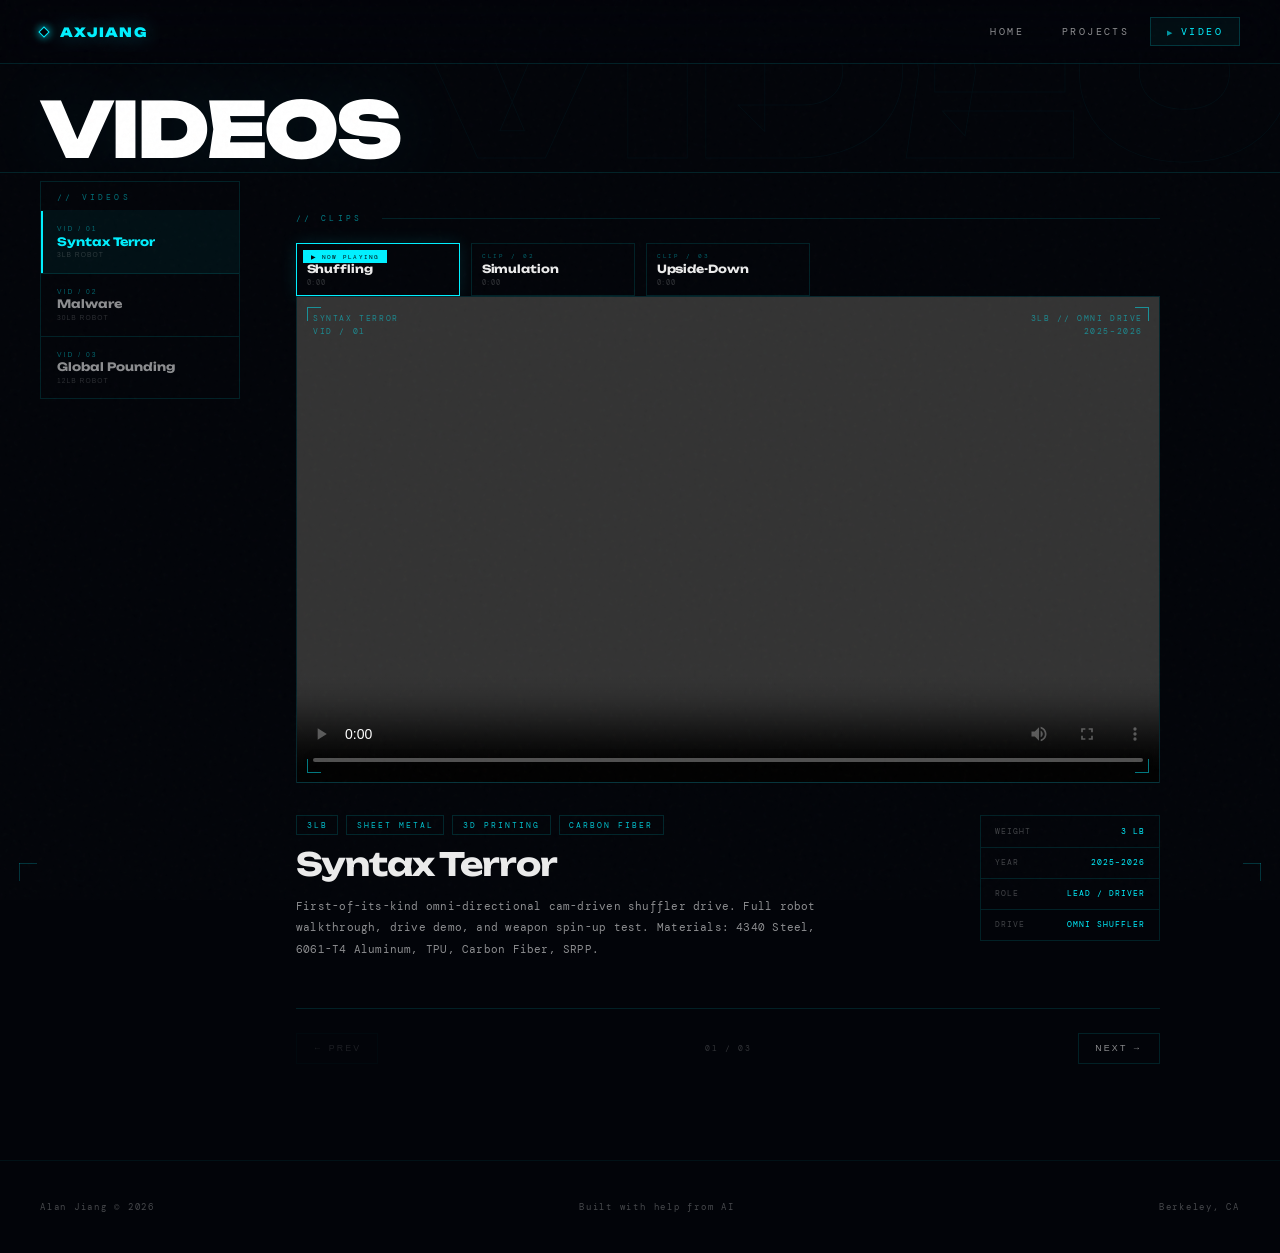
<file: videos.html>
<!DOCTYPE html>
<html lang="en">
<head>
<meta charset="UTF-8">
<meta name="viewport" content="width=device-width, initial-scale=1.0">
<title>AXJIANG — Video</title>
<link rel="preconnect" href="https://fonts.googleapis.com">
<link href="https://fonts.googleapis.com/css2?family=DM+Mono:wght@300;400;500&family=Unbounded:wght@400;700;900&display=swap" rel="stylesheet">
<link rel="stylesheet" href="style.css">
<style>
/* ── Video page extras (built on top of style.css tokens) ──── */

/* ── Page header ── */
.page-header {
  padding: calc(var(--nav-h) + 2rem) 2.5rem 0.5rem;
  border-bottom: 1px solid var(--border);
  position: relative;
  overflow: hidden;
}
.page-header::before {
  content: 'VIDEO';
  position: absolute;
  right: -0.5rem; bottom: -1rem;
  font-family: var(--display);
  font-size: clamp(8rem, 18vw, 15rem);
  font-weight: 900;
  color: transparent;
  -webkit-text-stroke: 1px rgba(0,240,255,0.04);
  pointer-events: none;
  line-height: 1;
  letter-spacing: -0.04em;
}

.page-header-inner {
  max-width: 1200px;
  display: flex;
  align-items: flex-end;
  justify-content: space-between;
  gap: 2rem;
  flex-wrap: wrap;
}

.page-eyebrow {
  font-size: 0.58rem;
  letter-spacing: 0.4em;
  text-transform: uppercase;
  color: var(--wire);
  opacity: 0.7;
  margin-bottom: 1rem;
  display: flex;
  align-items: center;
  gap: 1rem;
}
.page-eyebrow::before {
  content: '';
  display: block;
  width: 40px;
  height: 1px;
  background: var(--wire);
  opacity: 0.5;
}

.page-title {
  font-family: var(--display);
  font-size: clamp(2.5rem, 6vw, 6rem);
  font-weight: 900;
  line-height: 0.88;
  letter-spacing: -0.04em;
  color: #fff;
  text-shadow: 0 0 80px rgba(0,240,255,0.1);
}
.page-title em {
  font-style: normal;
  color: transparent;
  -webkit-text-stroke: 1px rgba(0,240,255,0.5);
}

.page-header-stat {
  text-align: right;
  font-size: 0.58rem;
  letter-spacing: 0.15em;
  color: var(--text);
}
.page-header-stat .stat-val {
  display: block;
  font-family: var(--display);
  font-size: 2rem;
  font-weight: 700;
  color: var(--wire);
  letter-spacing: -0.02em;
  line-height: 1;
  margin-bottom: 0.4rem;
  text-shadow: 0 0 20px rgba(0,240,255,0.4);
}

/* ── Shell: sidebar + panels ── */
.video-shell {
  max-width: 1200px;
  padding: 0.5rem 2.5rem 6rem;
  display: grid;
  grid-template-columns: 200px 1fr;
  gap: 0 3.5rem;
  align-items: start;
}

/* ── Tab sidebar ── */
.tab-sidebar {
  position: sticky;
  top: calc(var(--nav-h) + 1.5rem);
  border: 1px solid var(--border);
  display: flex;
  flex-direction: column;
}

.tab-sidebar-label {
  font-size: 0.5rem;
  letter-spacing: 0.4em;
  text-transform: uppercase;
  color: var(--wire);
  opacity: 0.45;
  padding: 0.65rem 1rem 0.5rem;
  border-bottom: 1px solid var(--border);
}

.tab-btn {
  display: flex;
  align-items: center;
  gap: 0.8rem;
  padding: 0.9rem 1rem;
  background: transparent;
  border: none;
  border-bottom: 1px solid var(--border);
  cursor: pointer;
  text-align: left;
  width: 100%;
  transition: background 0.18s;
  position: relative;
  overflow: hidden;
}
.tab-btn:last-child { border-bottom: none; }
.tab-btn:hover { background: rgba(0,240,255,0.03); }
.tab-btn.active { background: rgba(0,240,255,0.05); }

/* cyan left stripe on active */
.tab-btn::before {
  content: '';
  position: absolute;
  left: 0; top: 0; bottom: 0;
  width: 2px;
  background: var(--wire);
  transform: scaleY(0);
  transition: transform 0.18s;
  transform-origin: bottom;
}
.tab-btn.active::before { transform: scaleY(1); }

.tab-btn-inner { display: flex; flex-direction: column; gap: 0.2rem; min-width: 0; }

.tab-num {
  font-size: 0.42rem;
  letter-spacing: 0.3em;
  text-transform: uppercase;
  color: var(--wire);
  opacity: 0.4;
}
.tab-name {
  font-family: var(--display);
  font-size: 0.72rem;
  font-weight: 700;
  color: var(--text);
  line-height: 1.1;
  transition: color 0.18s;
  white-space: nowrap;
  overflow: hidden;
  text-overflow: ellipsis;
}
.tab-btn.active .tab-name,
.tab-btn:hover .tab-name { color: var(--wire); }

.tab-cat {
  font-size: 0.42rem;
  letter-spacing: 0.15em;
  text-transform: uppercase;
  color: var(--text);
  opacity: 0.3;
}

/* ── Panel ── */
.tab-panels { min-width: 0; }

.tab-panel { display: none; }
.tab-panel.active {
  display: block;
  animation: panelIn 0.4s cubic-bezier(.22,1,.36,1) both;
}
@keyframes panelIn {
  from { opacity: 0; transform: translateY(18px); }
  to   { opacity: 1; transform: none; }
}

/* ── Video player ── */
.video-player-wrap {
  position: relative;
  border: 1px solid var(--border);
  background: var(--bg2);
  margin-bottom: 2rem;
}
.video-ratio {
  position: relative;
  padding-bottom: 56.25%;
  overflow: hidden;
}
.video-ratio video,
.video-ratio iframe {
  position: absolute;
  inset: 0;
  width: 100%;
  height: 100%;
  display: block;
  border: none;
  background: #000;
}

/* HUD overlays */
.vp-hud {
  position: absolute;
  font-size: 0.5rem;
  letter-spacing: 0.2em;
  text-transform: uppercase;
  color: var(--wire);
  opacity: 0.45;
  pointer-events: none;
  line-height: 1.7;
  z-index: 10;
}
.vp-hud.tl { top: 0.9rem; left: 1rem; }
.vp-hud.tr { top: 0.9rem; right: 1rem; text-align: right; }
.vp-corner {
  position: absolute;
  width: 14px; height: 14px;
  pointer-events: none;
  z-index: 10;
}
.vp-corner.tl { top: .6rem; left: .6rem; border-top: 1.5px solid var(--wire); border-left: 1.5px solid var(--wire); opacity:.5; }
.vp-corner.tr { top: .6rem; right: .6rem; border-top: 1.5px solid var(--wire); border-right: 1.5px solid var(--wire); opacity:.5; }
.vp-corner.bl { bottom: .6rem; left: .6rem; border-bottom: 1.5px solid var(--wire); border-left: 1.5px solid var(--wire); opacity:.5; }
.vp-corner.br { bottom: .6rem; right: .6rem; border-bottom: 1.5px solid var(--wire); border-right: 1.5px solid var(--wire); opacity:.5; }

/* scanline */
.vp-scan {
  position: absolute; left: 0; right: 0;
  height: 1px;
  background: var(--wire);
  opacity: 0.07;
  pointer-events: none;
  z-index: 10;
  animation: scanV 6s linear infinite;
}
@keyframes scanV { from { top: 0; } to { top: 100%; } }

/* ── Video meta ── */
.video-meta-row {
  display: flex;
  align-items: flex-start;
  justify-content: space-between;
  gap: 2rem;
  flex-wrap: wrap;
  margin-bottom: 1.8rem;
}
.video-meta-left { flex: 1; min-width: 0; }

/* reuse card-tags / card-tag from style.css */
.video-title {
  font-family: var(--display);
  font-size: clamp(1.5rem, 2.5vw, 2.5rem);
  font-weight: 700;
  letter-spacing: -0.03em;
  line-height: 1.05;
  color: var(--text-hi);
  margin-bottom: 0.9rem;
}
.video-title em {
  font-style: normal;
  color: transparent;
  -webkit-text-stroke: 1px rgba(0,240,255,0.45);
}
.video-desc {
  font-size: 0.68rem;
  line-height: 1.95;
  color: var(--text);
  letter-spacing: 0.02em;
  max-width: 520px;
}

/* meta table — mirrors card-meta style */
.video-meta-table {
  border: 1px solid var(--border);
  flex-shrink: 0;
  min-width: 180px;
}
.vmt-row {
  display: flex;
  justify-content: space-between;
  align-items: center;
  padding: 0.6rem 0.9rem;
  border-bottom: 1px solid var(--border);
  font-size: 0.52rem;
  letter-spacing: 0.12em;
  text-transform: uppercase;
  color: var(--text);
}
.vmt-row:last-child { border-bottom: none; }
.vmt-k { opacity: 0.45; }
.vmt-v { color: var(--wire); }

/* ── Sub-section divider (reuses section-label styling) ── */
.sub-divider {
  display: flex;
  align-items: center;
  gap: 1.2rem;
  margin: 2rem 0 1.2rem;
}
.sub-divider-label {
  font-size: 0.52rem;
  letter-spacing: 0.4em;
  text-transform: uppercase;
  color: var(--wire);
  opacity: 0.5;
  white-space: nowrap;
}
.sub-divider-line {
  flex: 1;
  height: 1px;
  background: var(--border);
}

/* ── Clip grid ── */
.clip-grid {
  display: grid;
  grid-template-columns: repeat(auto-fill, minmax(150px, 1fr));
  gap: 0.7rem;
}
.clip-card {
  border: 1px solid var(--border);
  cursor: pointer;
  transition: border-color 0.18s, background 0.18s;
  position: relative;
  overflow: hidden;
}
.clip-card:hover { border-color: var(--wire-dim); background: rgba(0,240,255,0.03); }
.clip-card.playing { border-color: var(--wire); box-shadow: 0 0 16px rgba(0,240,255,0.12); }
.clip-card.playing::after {
  content: '▶ NOW PLAYING';
  position: absolute;
  top: 0.4rem; left: 0.4rem;
  font-size: 0.38rem;
  letter-spacing: 0.2em;
  text-transform: uppercase;
  color: var(--bg);
  background: var(--wire);
  padding: 0.15rem 0.45rem;
  z-index: 5;
}

.clip-thumb {
  position: relative;
  padding-bottom: 56.25%;
  background: var(--bg2);
  overflow: hidden;
}
.clip-thumb img {
  position: absolute; inset: 0;
  width: 100%; height: 100%;
  object-fit: cover; display: block;
}
.clip-play {
  position: absolute; inset: 0;
  display: flex; align-items: center; justify-content: center;
  font-size: 1.1rem;
  color: var(--wire);
  opacity: 0;
  background: rgba(2,4,9,0.5);
  transition: opacity 0.18s;
  text-shadow: 0 0 12px rgba(0,240,255,0.6);
}
.clip-card:hover .clip-play { opacity: 1; }

.clip-info { padding: 0.5rem 0.6rem 0.55rem; }
.clip-num {
  font-size: 0.4rem;
  letter-spacing: 0.3em;
  text-transform: uppercase;
  color: var(--wire);
  opacity: 0.4;
  margin-bottom: 0.2rem;
}
.clip-title {
  font-family: var(--display);
  font-size: 0.7rem;
  font-weight: 700;
  color: var(--text-hi);
  line-height: 1.1;
  margin-bottom: 0.15rem;
  letter-spacing: -0.01em;
}
.clip-dur {
  font-size: 0.42rem;
  letter-spacing: 0.1em;
  color: var(--text);
  opacity: 0.35;
}

/* ── Panel prev/next nav ── */
.panel-nav {
  display: flex;
  justify-content: space-between;
  align-items: center;
  margin-top: 3rem;
  padding-top: 1.5rem;
  border-top: 1px solid var(--border);
}
.panel-nav-btn {
  display: inline-flex;
  align-items: center;
  gap: 0.6rem;
  font-size: 0.55rem;
  letter-spacing: 0.25em;
  text-transform: uppercase;
  color: var(--text);
  background: transparent;
  border: 1px solid var(--border);
  padding: 0.6rem 1rem;
  cursor: pointer;
  transition: color 0.18s, border-color 0.18s, background 0.18s;
}
.panel-nav-btn:hover {
  color: var(--wire);
  border-color: var(--wire-dim);
  background: rgba(0,240,255,0.04);
}
.panel-nav-btn:disabled { opacity: 0.2; cursor: default; }
.panel-nav-btn:disabled:hover {
  color: var(--text); border-color: var(--border); background: transparent;
}
.panel-nav-index {
  font-size: 0.5rem;
  letter-spacing: 0.2em;
  text-transform: uppercase;
  color: var(--text);
  opacity: 0.35;
}

/* ── Credits grid ── */
.credits-grid {
  display: grid;
  grid-template-columns: 1fr 1fr;
  gap: 1rem;
  margin-top: 0.5rem;
}
.credits-block {
  border: 1px solid var(--border);
  padding: 1.1rem 1.3rem;
}
.credits-label {
  font-size: 0.46rem;
  letter-spacing: 0.35em;
  text-transform: uppercase;
  color: var(--wire);
  opacity: 0.45;
  margin-bottom: 0.6rem;
}
.credits-name {
  font-family: var(--display);
  font-size: 1rem;
  font-weight: 700;
  color: var(--text-hi);
  letter-spacing: -0.01em;
  line-height: 1;
  margin-bottom: 0.25rem;
}
.credits-role {
  font-size: 0.46rem;
  letter-spacing: 0.15em;
  text-transform: uppercase;
  color: var(--text);
  opacity: 0.4;
}

/* ── Responsive ── */
@media (max-width: 720px) {
  .video-shell { grid-template-columns: 1fr; gap: 2rem; }
  .tab-sidebar { position: static; flex-direction: row; overflow-x: auto; }
  .tab-sidebar-label { display: none; }
  .tab-btn { border-bottom: none; border-right: 1px solid var(--border); min-width: 90px; flex-direction: column; align-items: center; padding: 0.7rem 0.6rem; }
  .tab-btn::before { top: auto; bottom: 0; left: 0; right: 0; width: 100%; height: 2px; transform: scaleX(0); transform-origin: left; }
  .tab-btn.active::before { transform: scaleX(1); }
  .video-meta-row { flex-direction: column; }
  .credits-grid { grid-template-columns: 1fr; }
}
</style>
</head>
<body>

<!-- ── Corners ── -->
<div class="corner bl"><svg viewBox="0 0 18 18" fill="none"><path d="M18 18H0V0" stroke="#00f0ff" stroke-width="1" opacity="0.4"/></svg></div>
<div class="corner br"><svg viewBox="0 0 18 18" fill="none"><path d="M18 18H0V0" stroke="#00f0ff" stroke-width="1" opacity="0.4"/></svg></div>

<!-- ── Navbar ── -->
<nav>
  <a class="nav-logo" href="index.html">AXJIANG</a>
  <ul class="nav-links">
    <li><a href="index.html">Home</a></li>
    <li><a href="index.html#projects">Projects</a></li>
    <li><a href="videos.html" class="active">Video</a></li>
  </ul>
</nav>

<!-- ── Page header ── -->
<header class="page-header">
  <div class="page-header-inner">
    <div>
      <!-- <p class="page-eyebrow">Combat Robotics — Motion</p> -->
      <h4 class="page-title">VIDEOS</h4>
    </div>
    <!-- <div class="page-header-stat">
      <span class="stat-val">05</span>
      Videos
    </div> -->
  </div>
</header>

<!-- ── Main ── -->
<div class="video-shell">

  <!-- Sidebar -->
  <aside class="tab-sidebar" role="tablist">
    <div class="tab-sidebar-label">// Videos</div>

    <button class="tab-btn active" role="tab" aria-selected="true"  aria-controls="panel-1" data-tab="1">
      <div class="tab-btn-inner">
        <span class="tab-num">VID / 01</span>
        <span class="tab-name">Syntax Terror</span>
        <span class="tab-cat">3lb Robot</span>
      </div>
    </button>
    <button class="tab-btn" role="tab" aria-selected="false" aria-controls="panel-2" data-tab="2">
      <div class="tab-btn-inner">
        <span class="tab-num">VID / 02</span>
        <span class="tab-name">Malware</span>
        <span class="tab-cat">30lb Robot</span>
      </div>
    </button>
    <button class="tab-btn" role="tab" aria-selected="false" aria-controls="panel-3" data-tab="3">
      <div class="tab-btn-inner">
        <span class="tab-num">VID / 03</span>
        <span class="tab-name">Global Pounding</span>
        <span class="tab-cat">12lb Robot</span>
      </div>
    </button>
    <!-- <button class="tab-btn" role="tab" aria-selected="false" aria-controls="panel-4" data-tab="4">
      <div class="tab-btn-inner">
        <span class="tab-num">VID / 04</span>
        <span class="tab-name">Fight Footage</span>
        <span class="tab-cat">Competition</span>
      </div>
    </button>
    <button class="tab-btn" role="tab" aria-selected="false" aria-controls="panel-5" data-tab="5">
      <div class="tab-btn-inner">
        <span class="tab-num">VID / 05</span>
        <span class="tab-name">Build Logs</span>
        <span class="tab-cat">Process</span>
      </div>
    </button> -->
  </aside>

  <!-- Panels -->
  <div class="tab-panels">

    <!-- ═══ Panel 1 — Syntax Terror ═══ -->
    <div class="tab-panel active" id="panel-1" role="tabpanel">
      <div class="sub-divider">
        <span class="sub-divider-label">// Clips</span>
        <div class="sub-divider-line"></div>
      </div>
      <div class="clip-grid">
        <div class="clip-card playing" data-src="videos/syntax_driving.mov">
          <!-- <div class="clip-thumb"><img src="" alt=""><div class="clip-play">▶</div></div> -->
          <div class="clip-info"><div class="clip-num">CLIP / 01</div><div class="clip-title">Shuffling</div><div class="clip-dur">0:00</div></div>
        </div>
        <div class="clip-card" data-src="videos/syntax_simulation.mp4">
          <!-- <div class="clip-thumb"><img src="" alt=""><div class="clip-play">▶</div></div> -->
          <div class="clip-info"><div class="clip-num">CLIP / 02</div><div class="clip-title">Simulation</div><div class="clip-dur">0:00</div></div>
        </div>
        <div class="clip-card" data-src="videos/syntax_simulation2.mp4">
          <!-- <div class="clip-thumb"><img src="" alt=""><div class="clip-play">▶</div></div> -->
          <div class="clip-info"><div class="clip-num">CLIP / 03</div><div class="clip-title">Upside-Down</div><div class="clip-dur">0:00</div></div>
        </div>
      </div>
      <div class="video-player-wrap">
        <div class="video-ratio">
          <video autoplay controls preload="metadata">
            <source src="videos/syntax_driving.mov" type="video/mp4">
          </video>
        </div>
        <div class="vp-corner tl"></div><div class="vp-corner tr"></div>
        <div class="vp-corner bl"></div><div class="vp-corner br"></div>
        <div class="vp-hud tl">Syntax Terror<br>VID / 01</div>
        <div class="vp-hud tr">3lb // Omni Drive<br>2025–2026</div>
        <div class="vp-scan"></div>
      </div>

      <div class="video-meta-row">
        <div class="video-meta-left">
          <div class="card-tags" style="margin-bottom:0.8rem;">
            <span class="card-tag">3lb</span>
            <span class="card-tag">Sheet Metal</span>
            <span class="card-tag">3D Printing</span>
            <span class="card-tag">Carbon Fiber</span>
          </div>
          <h2 class="video-title">Syntax Terror</h2>
          <p class="video-desc">
            First-of-its-kind omni-directional cam-driven shuffler drive. Full robot walkthrough, drive demo, and weapon spin-up test. Materials: 4340 Steel, 6061-T4 Aluminum, TPU, Carbon Fiber, SRPP.
          </p>
        </div>
        <div class="video-meta-table">
          <div class="vmt-row"><span class="vmt-k">Weight</span><span class="vmt-v">3 lb</span></div>
          <div class="vmt-row"><span class="vmt-k">Year</span><span class="vmt-v">2025–2026</span></div>
          <div class="vmt-row"><span class="vmt-k">Role</span><span class="vmt-v">Lead / Driver</span></div>
          <div class="vmt-row"><span class="vmt-k">Drive</span><span class="vmt-v">Omni Shuffler</span></div>
        </div>
      </div>

      <div class="panel-nav">
        <button class="panel-nav-btn" disabled>← Prev</button>
        <span class="panel-nav-index">01 / 03</span>
        <button class="panel-nav-btn" data-goto="2">Next →</button>
      </div>
    </div>

    <!-- ═══ Panel 2 — Malware ═══ -->
    <div class="tab-panel" id="panel-2" role="tabpanel">
      <div class="video-player-wrap">
        <div class="video-ratio">
          <iframe width="996" height="560" src="https://www.youtube.com/embed/VOS3b7VQvg8?enablejsapi=1&autoplay=1" title="Malware vs Professor Wasp" frameborder="0" allow="accelerometer; autoplay; clipboard-write; encrypted-media; gyroscope; picture-in-picture; web-share" referrerpolicy="strict-origin-when-cross-origin" allowfullscreen></iframe>
        </div>
        <div class="vp-corner tl"></div><div class="vp-corner tr"></div>
        <div class="vp-corner bl"></div><div class="vp-corner br"></div>
        <div class="vp-hud tl">Malware<br>VID / 02</div>
        <div class="vp-hud tr">30lb // Eggbeater<br>2026</div>
        <div class="vp-scan"></div>
      </div>

      <div class="video-meta-row">
        <div class="video-meta-left">
          <div class="card-tags" style="margin-bottom:0.8rem;">
            <span class="card-tag">30lb</span>
            <span class="card-tag">Belt Transmission</span>
            <span class="card-tag">3D Printing</span>
            <span class="card-tag">AR500</span>
          </div>
          <h2 class="video-title">Malware</h2>
          <p class="video-desc">
            Featherweight eggbeater running a ~9lb weapon storing ~4kJ of energy. Weapon transmission system design including pulleys and belt tensioning. Materials: AR500, 6061-T4 Aluminum, hardened 4340 Steel, TPU.
          </p>
        </div>
        <div class="video-meta-table">
          <div class="vmt-row"><span class="vmt-k">Weight</span><span class="vmt-v">30 lb</span></div>
          <div class="vmt-row"><span class="vmt-k">Year</span><span class="vmt-v">2026</span></div>
          <div class="vmt-row"><span class="vmt-k">Role</span><span class="vmt-v">Weapon Engineer</span></div>
          <div class="vmt-row"><span class="vmt-k">Weapon</span><span class="vmt-v">Eggbeater</span></div>
          <div class="vmt-row"><span class="vmt-k">Energy</span><span class="vmt-v">~4 kJ</span></div>
        </div>
      </div>

      <!-- <div class="sub-divider">
        <span class="sub-divider-label">// Clips</span>
        <div class="sub-divider-line"></div>
      </div>
      <div class="clip-grid">
        <div class="clip-card playing" data-src="https://youtu.be/VOS3b7VQvg8">
          <div class="clip-thumb"><img src="" alt=""><div class="clip-play">▶</div></div>
          <div class="clip-info"><div class="clip-num">CLIP / 01</div><div class="clip-title">Overview</div><div class="clip-dur">0:00</div></div>
        </div>
        <div class="clip-card" data-src="videos/malware-weapon.mp4">
          <div class="clip-thumb"><img src="" alt=""><div class="clip-play">▶</div></div>
          <div class="clip-info"><div class="clip-num">CLIP / 02</div><div class="clip-title">Weapon System</div><div class="clip-dur">0:00</div></div>
        </div>
        <div class="clip-card" data-src="videos/malware-belt.mp4">
          <div class="clip-thumb"><img src="" alt=""><div class="clip-play">▶</div></div>
          <div class="clip-info"><div class="clip-num">CLIP / 03</div><div class="clip-title">Belt Tensioning</div><div class="clip-dur">0:00</div></div>
        </div>
      </div> -->

      <div class="panel-nav">
        <button class="panel-nav-btn" data-goto="1">← Prev</button>
        <span class="panel-nav-index">02 / 03</span>
        <button class="panel-nav-btn" data-goto="3">Next →</button>
      </div>
    </div>

    <!-- ═══ Panel 3 — Global Pounding ═══ -->
    <div class="tab-panel" id="panel-3" role="tabpanel">
      <div class="video-player-wrap">
        <div class="video-ratio">
          <iframe width="996" height="560" src="https://www.youtube.com/embed/qByY0PwQKk4?enablejsapi=1" title="Global Pounding" frameborder="0" allow="accelerometer; autoplay; clipboard-write; encrypted-media; gyroscope; picture-in-picture; web-share" referrerpolicy="strict-origin-when-cross-origin" allowfullscreen></iframe>
        </div>
        <div class="vp-corner tl"></div><div class="vp-corner tr"></div>
        <div class="vp-corner bl"></div><div class="vp-corner br"></div>
        <div class="vp-hud tl">Global Pounding<br>VID / 03</div>
        <div class="vp-hud tr">12lb // Torque Reaction<br>2026</div>
        <div class="vp-scan"></div>
      </div>

      <div class="video-meta-row">
        <div class="video-meta-left">
          <div class="card-tags" style="margin-bottom:0.8rem;">
            <span class="card-tag">12lb</span>
            <span class="card-tag">Manual Lathe</span>
            <span class="card-tag">SR500</span>
          </div>
          <h2 class="video-title">Global Pounding</h2>
          <p class="video-desc">
            Torque-reaction drive concept: forward translation induced by varying angular acceleration of two large spinning masses. Machined weapon system including 4340 steel spacers, aluminum pulleys and hubs, and two SR500 blades.
          </p>
        </div>
        <div class="video-meta-table">
          <div class="vmt-row"><span class="vmt-k">Weight</span><span class="vmt-v">12 lb</span></div>
          <div class="vmt-row"><span class="vmt-k">Year</span><span class="vmt-v">2026</span></div>
          <div class="vmt-row"><span class="vmt-k">Role</span><span class="vmt-v">Machinist</span></div>
          <div class="vmt-row"><span class="vmt-k">Drive</span><span class="vmt-v">Torque Reaction</span></div>
        </div>
      </div>

      <!-- <div class="sub-divider">
        <span class="sub-divider-label">// Clips</span>
        <div class="sub-divider-line"></div>
      </div>
      <div class="clip-grid">
        <div class="clip-card playing" data-src="videos/global-pounding.mp4">
          <div class="clip-thumb"><img src="" alt=""><div class="clip-play">▶</div></div>
          <div class="clip-info"><div class="clip-num">CLIP / 01</div><div class="clip-title">Overview</div><div class="clip-dur">0:00</div></div>
        </div>
        <div class="clip-card" data-src="videos/global-pounding-lathe.mp4">
          <div class="clip-thumb"><img src="" alt=""><div class="clip-play">▶</div></div>
          <div class="clip-info"><div class="clip-num">CLIP / 02</div><div class="clip-title">Lathe Work</div><div class="clip-dur">0:00</div></div>
        </div>
        <div class="clip-card" data-src="videos/global-pounding-spinup.mp4">
          <div class="clip-thumb"><img src="" alt=""><div class="clip-play">▶</div></div>
          <div class="clip-info"><div class="clip-num">CLIP / 03</div><div class="clip-title">Spin-up Test</div><div class="clip-dur">0:00</div></div>
        </div>
      </div> -->

      <div class="panel-nav">
        <button class="panel-nav-btn" data-goto="2">← Prev</button>
        <span class="panel-nav-index">03 / 03</span>
        <button class="panel-nav-btn" disabled>Next →</button>
      </div>
    </div>

    <!-- ═══ Panel 4 — Fight Footage ═══ -->
    <!-- <div class="tab-panel" id="panel-4" role="tabpanel">
      <div class="video-player-wrap">
        <div class="video-ratio">
          <video controls preload="metadata">
            <source src="videos/fights.mp4" type="video/mp4">
          </video>
        </div>
        <div class="vp-corner tl"></div><div class="vp-corner tr"></div>
        <div class="vp-corner bl"></div><div class="vp-corner br"></div>
        <div class="vp-hud tl">Fight Footage<br>VID / 04</div>
        <div class="vp-hud tr">Competition<br>2024–2026</div>
        <div class="vp-scan"></div>
      </div>

      <div class="video-meta-row">
        <div class="video-meta-left">
          <div class="card-tags" style="margin-bottom:0.8rem;">
            <span class="card-tag">Competition</span>
            <span class="card-tag">RCE</span>
            <span class="card-tag">1lb–30lb</span>
          </div>
          <h2 class="video-title">Fight <em>Footage</em></h2>
          <p class="video-desc">
            Match recordings from competitions across all weight classes. Clips include Syntax Terror fights at RobotCombatEvents and Malware's debut season.
          </p>
        </div>
        <div class="video-meta-table">
          <div class="vmt-row"><span class="vmt-k">Classes</span><span class="vmt-v">1–30 lb</span></div>
          <div class="vmt-row"><span class="vmt-k">Period</span><span class="vmt-v">2024–2026</span></div>
          <div class="vmt-row"><span class="vmt-k">Events</span><span class="vmt-v">RCE</span></div>
        </div>
      </div>

      <div class="sub-divider">
        <span class="sub-divider-label">// Matches</span>
        <div class="sub-divider-line"></div>
      </div>
      <div class="clip-grid">
        <div class="clip-card playing" data-src="videos/fights.mp4">
          <div class="clip-thumb"><img src="" alt=""><div class="clip-play">▶</div></div>
          <div class="clip-info"><div class="clip-num">MATCH / 01</div><div class="clip-title">Fight 1</div><div class="clip-dur">0:00</div></div>
        </div>
        <div class="clip-card" data-src="videos/fight-2.mp4">
          <div class="clip-thumb"><img src="" alt=""><div class="clip-play">▶</div></div>
          <div class="clip-info"><div class="clip-num">MATCH / 02</div><div class="clip-title">Fight 2</div><div class="clip-dur">0:00</div></div>
        </div>
        <div class="clip-card" data-src="videos/fight-3.mp4">
          <div class="clip-thumb"><img src="" alt=""><div class="clip-play">▶</div></div>
          <div class="clip-info"><div class="clip-num">MATCH / 03</div><div class="clip-title">Fight 3</div><div class="clip-dur">0:00</div></div>
        </div>
        <div class="clip-card" data-src="videos/fight-4.mp4">
          <div class="clip-thumb"><img src="" alt=""><div class="clip-play">▶</div></div>
          <div class="clip-info"><div class="clip-num">MATCH / 04</div><div class="clip-title">Fight 4</div><div class="clip-dur">0:00</div></div>
        </div>
      </div>

      <div class="panel-nav">
        <button class="panel-nav-btn" data-goto="3">← Prev</button>
        <span class="panel-nav-index">04 / 05</span>
        <button class="panel-nav-btn" data-goto="5">Next →</button>
      </div>
    </div> -->

    <!-- ═══ Panel 5 — Build Logs ═══ -->
    <!-- <div class="tab-panel" id="panel-5" role="tabpanel">
      <div class="video-player-wrap">
        <div class="video-ratio">
          <video controls preload="metadata">
            <source src="videos/build-log.mp4" type="video/mp4">
          </video>
        </div>
        <div class="vp-corner tl"></div><div class="vp-corner tr"></div>
        <div class="vp-corner bl"></div><div class="vp-corner br"></div>
        <div class="vp-hud tl">Build Logs<br>VID / 05</div>
        <div class="vp-hud tr">Process<br>2024–Present</div>
        <div class="vp-scan"></div>
      </div>

      <div class="video-meta-row">
        <div class="video-meta-left">
          <div class="card-tags" style="margin-bottom:0.8rem;">
            <span class="card-tag">Process</span>
            <span class="card-tag">Machining</span>
            <span class="card-tag">Assembly</span>
          </div>
          <h2 class="video-title">Build <em>Logs</em></h2>
          <p class="video-desc">
            Behind-the-scenes footage of the fabrication process — lathe work, manual milling, assembly, wiring, and testing. Documents the build of all robots from raw stock to competition-ready.
          </p>
        </div>
        <div class="video-meta-table">
          <div class="vmt-row"><span class="vmt-k">Period</span><span class="vmt-v">2024–Present</span></div>
          <div class="vmt-row"><span class="vmt-k">Content</span><span class="vmt-v">Process</span></div>
          <div class="vmt-row"><span class="vmt-k">Tools</span><span class="vmt-v">Lathe, Mill</span></div>
        </div>
      </div>

      <div class="sub-divider">
        <span class="sub-divider-label">// Log Entries</span>
        <div class="sub-divider-line"></div>
      </div>
      <div class="clip-grid">
        <div class="clip-card playing" data-src="videos/build-log.mp4">
          <div class="clip-thumb"><img src="" alt=""><div class="clip-play">▶</div></div>
          <div class="clip-info"><div class="clip-num">LOG / 01</div><div class="clip-title">Lathe Session</div><div class="clip-dur">0:00</div></div>
        </div>
        <div class="clip-card" data-src="videos/build-log-2.mp4">
          <div class="clip-thumb"><img src="" alt=""><div class="clip-play">▶</div></div>
          <div class="clip-info"><div class="clip-num">LOG / 02</div><div class="clip-title">Assembly</div><div class="clip-dur">0:00</div></div>
        </div>
        <div class="clip-card" data-src="videos/build-log-3.mp4">
          <div class="clip-thumb"><img src="" alt=""><div class="clip-play">▶</div></div>
          <div class="clip-info"><div class="clip-num">LOG / 03</div><div class="clip-title">Wiring</div><div class="clip-dur">0:00</div></div>
        </div>
      </div>

      <div class="panel-nav">
        <button class="panel-nav-btn" data-goto="4">← Prev</button>
        <span class="panel-nav-index">05 / 05</span>
        <button class="panel-nav-btn" disabled>Next →</button>
      </div>
    </div> -->

  </div><!-- /tab-panels -->
</div><!-- /video-shell -->

<footer>
  <span>Alan Jiang © 2026</span>
  <span>Built with help from AI</span>
  <span>Berkeley, CA</span>
</footer>

<script>
/* ── Tab switching ── */
const tabs   = document.querySelectorAll('.tab-btn');
const panels = document.querySelectorAll('.tab-panel');

// function switchTo(n) {
//   const idx = n - 1;
//   tabs.forEach((t, i) => {
//     t.classList.toggle('active', i === idx);
//     t.setAttribute('aria-selected', i === idx);
//   });
//   panels.forEach((p, i) => {
//     p.classList.toggle('active', i === idx);
//     if (i !== idx) { const v = p.querySelector('video'); if (v) v.pause(); }
//   });
//   document.querySelector('.tab-panels').scrollIntoView({ behavior: 'smooth', block: 'start' });
// }
function switchTo(n) {
  const idx = n - 1;
  tabs.forEach((t, i) => {
    t.classList.toggle('active', i === idx);
    t.setAttribute('aria-selected', i === idx);
  });
  panels.forEach((p, i) => {
    p.classList.toggle('active', i === idx);
    if (i !== idx) {
      // Pause native <video>
      const v = p.querySelector('video');
      if (v) v.pause();
      // Pause YouTube <iframe> via postMessage (requires ?enablejsapi=1 in src)
      const f = p.querySelector('iframe');
      if (f) f.contentWindow.postMessage('{"event":"command","func":"pauseVideo","args":""}', '*');
    }
  });
  document.querySelector('.tab-panels').scrollIntoView({ behavior: 'smooth', block: 'start' });
}

tabs.forEach((btn, i) => btn.addEventListener('click', () => switchTo(i + 1)));

document.querySelectorAll('[data-goto]').forEach(btn => {
  btn.addEventListener('click', () => switchTo(parseInt(btn.dataset.goto)));
});

/* ── Clip grid ── */
document.querySelectorAll('.clip-grid').forEach(grid => {
  const panel   = grid.closest('.tab-panel');
  const player  = panel.querySelector('video');
  const clips   = grid.querySelectorAll('.clip-card');
  clips.forEach(clip => {
    clip.addEventListener('click', () => {
      const src = clip.dataset.src;
      if (!src || !player) return;
      clips.forEach(c => c.classList.remove('playing'));
      clip.classList.add('playing');
      const wasPlaying = !player.paused;
      player.src = src;
      player.load();
      if (wasPlaying) player.play();
      panel.querySelector('.video-player-wrap').scrollIntoView({ behavior: 'smooth', block: 'nearest' });
    });
  });
});

/* ── Keyboard nav ── */
document.addEventListener('keydown', e => {
  if (document.activeElement.tagName === 'VIDEO') return;
  const active = [...tabs].findIndex(t => t.classList.contains('active'));
  if (e.key === 'ArrowRight' && active < tabs.length - 1) switchTo(active + 2);
  if (e.key === 'ArrowLeft'  && active > 0)               switchTo(active);
});
</script>
</body>
</html>
</file>
<file: style.css>
/* ─── Reset & Tokens ─────────────────────────────────────────── */
*, *::before, *::after { margin: 0; padding: 0; box-sizing: border-box; }

:root {
  --bg:       #020409;
  --bg2:      #07090f;
  --wire:     #00f0ff;
  --wire-dim: rgba(0,240,255,0.18);
  --blue:     #0055ff;
  --green:    #00ffaa;
  --red:      #ff3366;
  --yellow:   #f5e642;
  --text:     rgba(255,255,255,0.55);
  --text-hi:  rgba(255,255,255,0.92);
  --border:   rgba(0,240,255,0.12);
  --mono:     'DM Mono', monospace;
  --display:  'Unbounded', sans-serif;
  --nav-h:    64px;
}

html { background: var(--bg); scroll-behavior: smooth; }

body {
  background: var(--bg);
  color: var(--text-hi);
  font-family: var(--mono);
  overflow-x: hidden;
  min-height: 100vh;
  cursor: crosshair;
}

/* ─── Grain overlay ──────────────────────────────────────────── */
body::before {
  content: '';
  position: fixed;
  inset: 0;
  background-image: url("data:image/svg+xml,%3Csvg viewBox='0 0 200 200' xmlns='http://www.w3.org/2000/svg'%3E%3Cfilter id='n'%3E%3CfeTurbulence type='fractalNoise' baseFrequency='0.9' numOctaves='4' stitchTiles='stitch'/%3E%3C/filter%3E%3Crect width='100%25' height='100%25' filter='url(%23n)' opacity='0.04'/%3E%3C/svg%3E");
  pointer-events: none;
  z-index: 9000;
  opacity: 0.5;
}

/* ─── Navbar ─────────────────────────────────────────────────── */
nav {
  position: fixed;
  top: 0; left: 0; right: 0;
  height: var(--nav-h);
  z-index: 1000;
  display: flex;
  align-items: center;
  justify-content: space-between;
  padding: 0 2.5rem;
  backdrop-filter: blur(20px) saturate(1.4);
  background: rgba(2,4,9,0.72);
  border-bottom: 1px solid var(--border);
}

.nav-logo {
  font-family: var(--display);
  font-size: 0.8rem;
  font-weight: 900;
  letter-spacing: 0.1em;
  color: var(--wire);
  text-decoration: none;
  text-shadow: 0 0 20px rgba(0,240,255,0.4);
  display: flex;
  align-items: center;
  gap: 0.75rem;
}
.nav-logo::before {
  content: '';
  display: block;
  width: 8px;
  height: 8px;
  border: 1.5px solid var(--wire);
  transform: rotate(45deg);
  box-shadow: 0 0 8px var(--wire);
  flex-shrink: 0;
}

.nav-links {
  display: flex;
  align-items: center;
  gap: 0.25rem;
  list-style: none;
}
.nav-links a {
  display: block;
  padding: 0.45rem 1rem;
  font-size: 0.6rem;
  letter-spacing: 0.25em;
  text-transform: uppercase;
  color: var(--text);
  text-decoration: none;
  border: 1px solid transparent;
  transition: color 0.2s, border-color 0.2s, background 0.2s;
}
.nav-links a:hover,
.nav-links a.active {
  color: var(--wire);
  border-color: var(--wire-dim);
  background: rgba(0,240,255,0.04);
}

/* scanline marker on active */
.nav-links a.active::before {
  content: '▶ ';
  font-size: 0.45rem;
  opacity: 0.6;
}

/* ─── Corner brackets (decorative) ──────────────────────────── */
.corner { position: fixed; width: 18px; height: 18px; z-index: 900; pointer-events: none; }
.corner svg { width: 100%; height: 100%; }
.corner.bl { bottom: 1.2rem; left: 1.2rem; transform: scaleY(-1); }
.corner.br { bottom: 1.2rem; right: 1.2rem; transform: scale(-1); }

/* ─── Hero ───────────────────────────────────────────────────── */
#hero {
  position: relative;
  min-height: 100vh;
  display: flex;
  align-items: center;
  padding: calc(var(--nav-h) + 1rem) 2.5rem 1rem;
  overflow: hidden;
}

#hero-canvas {
  position: absolute;
  inset: 0;
  width: 100%;
  height: 100%;
  pointer-events: none;
}

.hero-content {
  position: relative;
  z-index: 10;
  max-width: 900px;
}

.hero-tag {
  font-size: 0.58rem;
  letter-spacing: 0.4em;
  text-transform: uppercase;
  color: var(--wire);
  opacity: 0.7;
  margin-bottom: 1.8rem;
  display: flex;
  align-items: center;
  gap: 1rem;
}
.hero-tag::before {
  content: '';
  display: block;
  width: 40px;
  height: 1px;
  background: var(--wire);
  opacity: 0.5;
}

.hero-title {
  font-family: var(--display);
  font-size: clamp(1.6rem, 3vw, 3rem);
  font-weight: 900;
  line-height: 0.88;
  letter-spacing: -0.04em;
  color: #fff;
  text-shadow: 0 0 80px rgba(0,240,255,0.15);
  margin-bottom: 2rem;
}
.hero-title em {
  font-style: normal;
  color: transparent;
  -webkit-text-stroke: 1px rgba(0,240,255,0.5);
}

.hero-sub {
  max-width: 420px;
  font-size: 0.72rem;
  line-height: 2;
  color: var(--text);
  letter-spacing: 0.04em;
  margin-bottom: 3rem;
}

.hero-cta {
  display: inline-flex;
  align-items: center;
  gap: 0.75rem;
  font-size: 0.6rem;
  letter-spacing: 0.3em;
  text-transform: uppercase;
  color: var(--bg);
  background: var(--wire);
  text-decoration: none;
  padding: 0.9rem 2rem;
  font-family: var(--mono);
  font-weight: 500;
  position: relative;
  transition: box-shadow 0.2s;
  box-shadow: 0 0 24px rgba(0,240,255,0.3);
}
.hero-cta:hover { box-shadow: 0 0 40px rgba(0,240,255,0.55); }
.hero-cta::after {
  content: '↓';
  font-size: 0.9rem;
}

/* Hero stats bar */
.hero-stats {
  position: absolute;
  bottom: 3rem;
  left: 2.5rem;
  right: 2.5rem;
  display: flex;
  gap: 3rem;
  font-size: 0.58rem;
  letter-spacing: 0.15em;
  color: var(--text);
  border-top: 1px solid var(--border);
  padding-top: 1.5rem;
  z-index: 10;
}
.stat-val {
  display: block;
  font-family: var(--display);
  font-size: 1.5rem;
  font-weight: 700;
  color: var(--wire);
  letter-spacing: -0.02em;
  line-height: 1;
  margin-bottom: 0.4rem;
  text-shadow: 0 0 20px rgba(0,240,255,0.4);
}

/* ─── Section scaffolding ────────────────────────────────────── */
.section-header {
  display: flex;
  align-items: baseline;
  gap: 1.5rem;
  margin-bottom: 4rem;
}
.section-label {
  font-size: 0.58rem;
  letter-spacing: 0.4em;
  text-transform: uppercase;
  color: var(--wire);
  opacity: 0.6;
}
.section-title {
  font-family: var(--display);
  font-size: clamp(1.6rem, 3.5vw, 3rem);
  font-weight: 900;
  letter-spacing: -0.03em;
  color: var(--text-hi);
}
.section-line {
  flex: 1;
  height: 1px;
  background: var(--border);
  margin-left: 1rem;
}

/* ─── Projects Section ───────────────────────────────────────── */
#projects {
  padding: 7rem 2.5rem;
  position: relative;
}

/* Vertical timeline line */
#projects::before {
  content: '';
  position: absolute;
  left: calc(2.5rem + (min(100vw - 5rem, 1200px) * 0.28) + 1rem);
  top: 0;
  bottom: 0;
  width: 1px;
  background: linear-gradient(to bottom,
    transparent,
    var(--border) 10%,
    var(--border) 90%,
    transparent
  );
}

.projects-inner { max-width: 1200px; }

/* ─── Project Card ───────────────────────────────────────────── */
.project-card {
  display: grid;
  grid-template-columns: 28% 1fr;
  gap: 0 4rem;
  padding: 3.5rem 0;
  border-bottom: 1px solid var(--border);
  align-items: center;
  opacity: 0;
  transform: translateY(40px);
  transition: opacity 0.7s cubic-bezier(.22,1,.36,1), transform 0.7s cubic-bezier(.22,1,.36,1);
}
.project-card.visible {
  opacity: 1;
  transform: translateY(0);
}
.project-card:first-child { border-top: 1px solid var(--border); }

/* ── Left: 3D model ── */
.card-model {
  position: relative;
  aspect-ratio: 1;
  max-width: 240px;
  justify-self: center;
}
.card-canvas {
  width: 100%;
  height: 100%;
  display: block;
  border: 1px solid var(--border);
}
/* Corner brackets on canvas */
.card-model::before,
.card-model::after {
  content: '';
  position: absolute;
  width: 12px;
  height: 12px;
  pointer-events: none;
}
.card-model::before {
  top: -1px; left: -1px;
  border-top: 1.5px solid var(--wire);
  border-left: 1.5px solid var(--wire);
}
.card-model::after {
  bottom: -1px; right: -1px;
  border-bottom: 1.5px solid var(--wire);
  border-right: 1.5px solid var(--wire);
}
/* Extra corners via child */
.card-model .corner-tr,
.card-model .corner-bl {
  position: absolute;
  width: 12px;
  height: 12px;
  pointer-events: none;
}
.card-model .corner-tr {
  top: -1px; right: -1px;
  border-top: 1.5px solid var(--wire);
  border-right: 1.5px solid var(--wire);
}
.card-model .corner-bl {
  bottom: -1px; left: -1px;
  border-bottom: 1.5px solid var(--wire);
  border-left: 1.5px solid var(--wire);
}

/* Model index badge */
.card-index {
  position: absolute;
  bottom: calc(100% + 0.6rem);
  left: 0;
  font-size: 1rem;
  letter-spacing: 0.3em;
  color: var(--wire);
  opacity: 0.5;
}

/* ── Right: content ── */
.card-content { padding: 0.5rem 0; }

.card-tags {
  display: flex;
  gap: 0.5rem;
  flex-wrap: wrap;
  margin-bottom: 1rem;
}
.card-tag {
  font-size: 0.5rem;
  letter-spacing: 0.25em;
  text-transform: uppercase;
  color: var(--wire);
  border: 1px solid var(--wire-dim);
  padding: 0.25rem 0.6rem;
  opacity: 0.8;
}

.card-title {
  font-family: var(--display);
  font-size: clamp(1.4rem, 2.5vw, 2.2rem);
  font-weight: 700;
  letter-spacing: -0.03em;
  line-height: 1.1;
  color: var(--text-hi);
  margin-bottom: 1rem;
}

.card-desc {
  font-size: 0.68rem;
  line-height: 1.95;
  color: var(--text);
  letter-spacing: 0.02em;
  max-width: 480px;
  margin-bottom: 2rem;
}

.card-meta {
  display: flex;
  gap: 2rem;
  margin-bottom: 2rem;
  font-size: 0.55rem;
  letter-spacing: 0.15em;
  color: var(--text);
}
.card-meta span { opacity: 0.5; margin-right: 0.4rem; }

/* The main link */
.card-link {
  display: inline-flex;
  align-items: center;
  gap: 0.7rem;
  font-size: 0.58rem;
  letter-spacing: 0.25em;
  text-transform: uppercase;
  color: var(--wire);
  text-decoration: none;
  border: 1px solid var(--wire-dim);
  padding: 0.7rem 1.4rem;
  transition: background 0.2s, box-shadow 0.2s, border-color 0.2s;
  position: relative;
  overflow: hidden;
}
.card-link::before {
  content: '';
  position: absolute;
  inset: 0;
  background: var(--wire);
  opacity: 0;
  transition: opacity 0.2s;
}
.card-link:hover {
  color: var(--bg);
  border-color: var(--wire);
  box-shadow: 0 0 24px rgba(0,240,255,0.3);
}
.card-link:hover::before { opacity: 1; }
.card-link span { position: relative; }
.card-link-arrow { position: relative; font-size: 0.9rem; transition: transform 0.2s; }
.card-link:hover .card-link-arrow { transform: translateX(3px); }

/* Secondary links */
.card-links-row {
  display: flex;
  gap: 1rem;
  margin-top: 1rem;
  flex-wrap: wrap;
}
.card-link-sm {
  font-size: 0.55rem;
  letter-spacing: 0.2em;
  text-transform: uppercase;
  color: var(--text);
  text-decoration: none;
  display: flex;
  align-items: center;
  gap: 0.4rem;
  transition: color 0.2s;
}
.card-link-sm:hover { color: var(--wire); }
.card-link-sm::before { content: '↗'; }

/* ─── About / CTA strip ──────────────────────────────────────── */
#about {
  padding: 7rem 2.5rem;
  border-top: 1px solid var(--border);
  display: grid;
  grid-template-columns: 1fr 1fr;
  gap: 4rem;
  align-items: center;
}

.about-text .hero-tag { margin-bottom: 1.2rem; }
.about-title {
  font-family: var(--display);
  font-size: clamp(2rem, 4vw, 3.5rem);
  font-weight: 900;
  letter-spacing: -0.04em;
  line-height: 0.95;
  color: var(--text-hi);
  margin-bottom: 1.5rem;
}
.about-title em {
  font-style: normal;
  color: transparent;
  -webkit-text-stroke: 1px rgba(0,240,255,0.45);
}
.about-body {
  font-size: 0.68rem;
  line-height: 2;
  color: var(--text);
  margin-bottom: 2rem;
}

.about-links {
  display: flex;
  flex-direction: column;
  gap: 0;
  border: 1px solid var(--border);
}
.about-link-row {
  display: flex;
  align-items: center;
  justify-content: space-between;
  padding: 1.2rem 1.5rem;
  text-decoration: none;
  border-bottom: 1px solid var(--border);
  transition: background 0.18s;
  group: true;
}
.about-link-row:last-child { border-bottom: none; }
.about-link-row:hover { background: rgba(0,240,255,0.04); }
.alink-label {
  font-size: 0.62rem;
  letter-spacing: 0.2em;
  text-transform: uppercase;
  color: var(--text);
  transition: color 0.18s;
}
.about-link-row:hover .alink-label { color: var(--wire); }
.alink-right {
  display: flex;
  align-items: center;
  gap: 0.8rem;
  font-size: 0.55rem;
  letter-spacing: 0.15em;
  color: var(--text);
  opacity: 0.4;
  transition: opacity 0.18s, color 0.18s;
}
.about-link-row:hover .alink-right { opacity: 1; color: var(--wire); }

/* ─── Footer ─────────────────────────────────────────────────── */
footer {
  padding: 2.5rem;
  border-top: 1px solid var(--border);
  display: flex;
  align-items: center;
  justify-content: space-between;
  font-size: 0.55rem;
  letter-spacing: 0.2em;
  color: var(--text);
  opacity: 0.5;
}

/* ─── Scrollbar ──────────────────────────────────────────────── */
::-webkit-scrollbar { width: 3px; }
::-webkit-scrollbar-track { background: var(--bg); }
::-webkit-scrollbar-thumb { background: var(--wire-dim); }

/* ─── Animations ─────────────────────────────────────────────── */
@keyframes fadeUp {
  from { opacity: 0; transform: translateY(30px); }
  to   { opacity: 1; transform: translateY(0); }
}
.hero-tag    { animation: fadeUp 0.8s 0.2s both; }
.hero-title  { animation: fadeUp 0.8s 0.35s both; }
.hero-sub    { animation: fadeUp 0.8s 0.5s both; }
.hero-cta    { animation: fadeUp 0.8s 0.65s both; }
.hero-stats  { animation: fadeUp 0.8s 0.8s both; }
</file>
